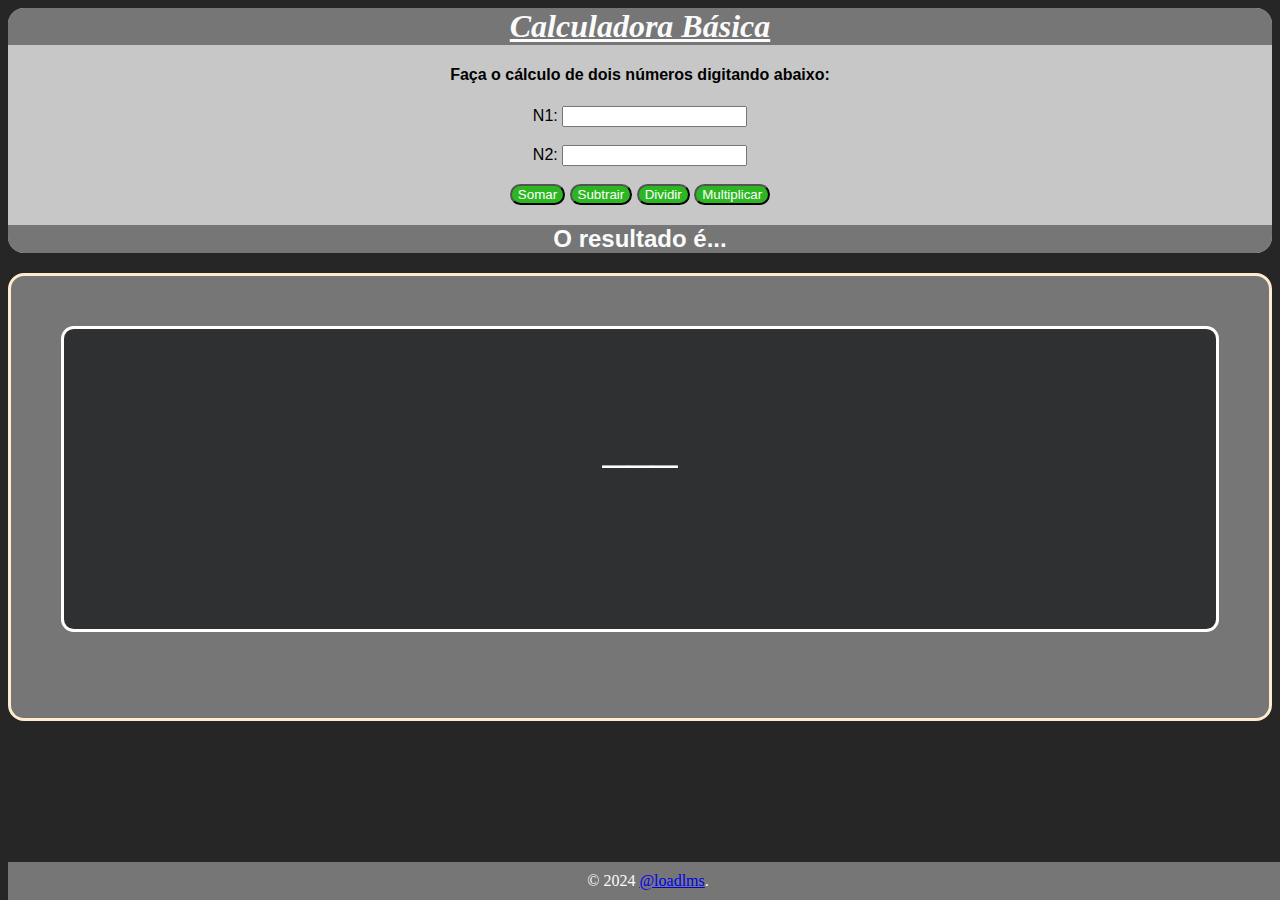
<file: index.html>
<!DOCTYPE html5>
<html lang="pt-BR">
<head>
    <meta charset="UTF-8">
    <meta name="viewport" content="width=device-width, initial-scale=1.0">
    <link rel="stylesheet" href="./style/style.css" >
    <title>Calculadora</title>

</head>
<body>
    <form>
        <h1><u><i>Calculadora Básica</i></u></h1>
        <h4>Faça o cálculo de dois números digitando abaixo:</h4>
        N1: <input type="text" id="n1"><br><br>
        N2: <input type="text" id="n2"><br><br>
        <input type="button" id="button" value="Somar" onclick="calcular('+')">
        <input type="button" id="button" value="Subtrair" onclick="calcular('-')">
        <input type="button" id="button" value="Dividir" onclick="calcular('/')">
        <input type="button" id="button" value="Multiplicar" onclick="calcular('*')">
        <h2>O resultado é... </h2>
    </form>
    <script src="script.js"></script>
    <div><p id="result">___</p></div>
    <footer>
        
        <p> &copy; 2024 <a href="https://github.com/loadlms" target="_blank">@loadlms</a>.</p>
    
    </footer>
</body>
</html>
</file>
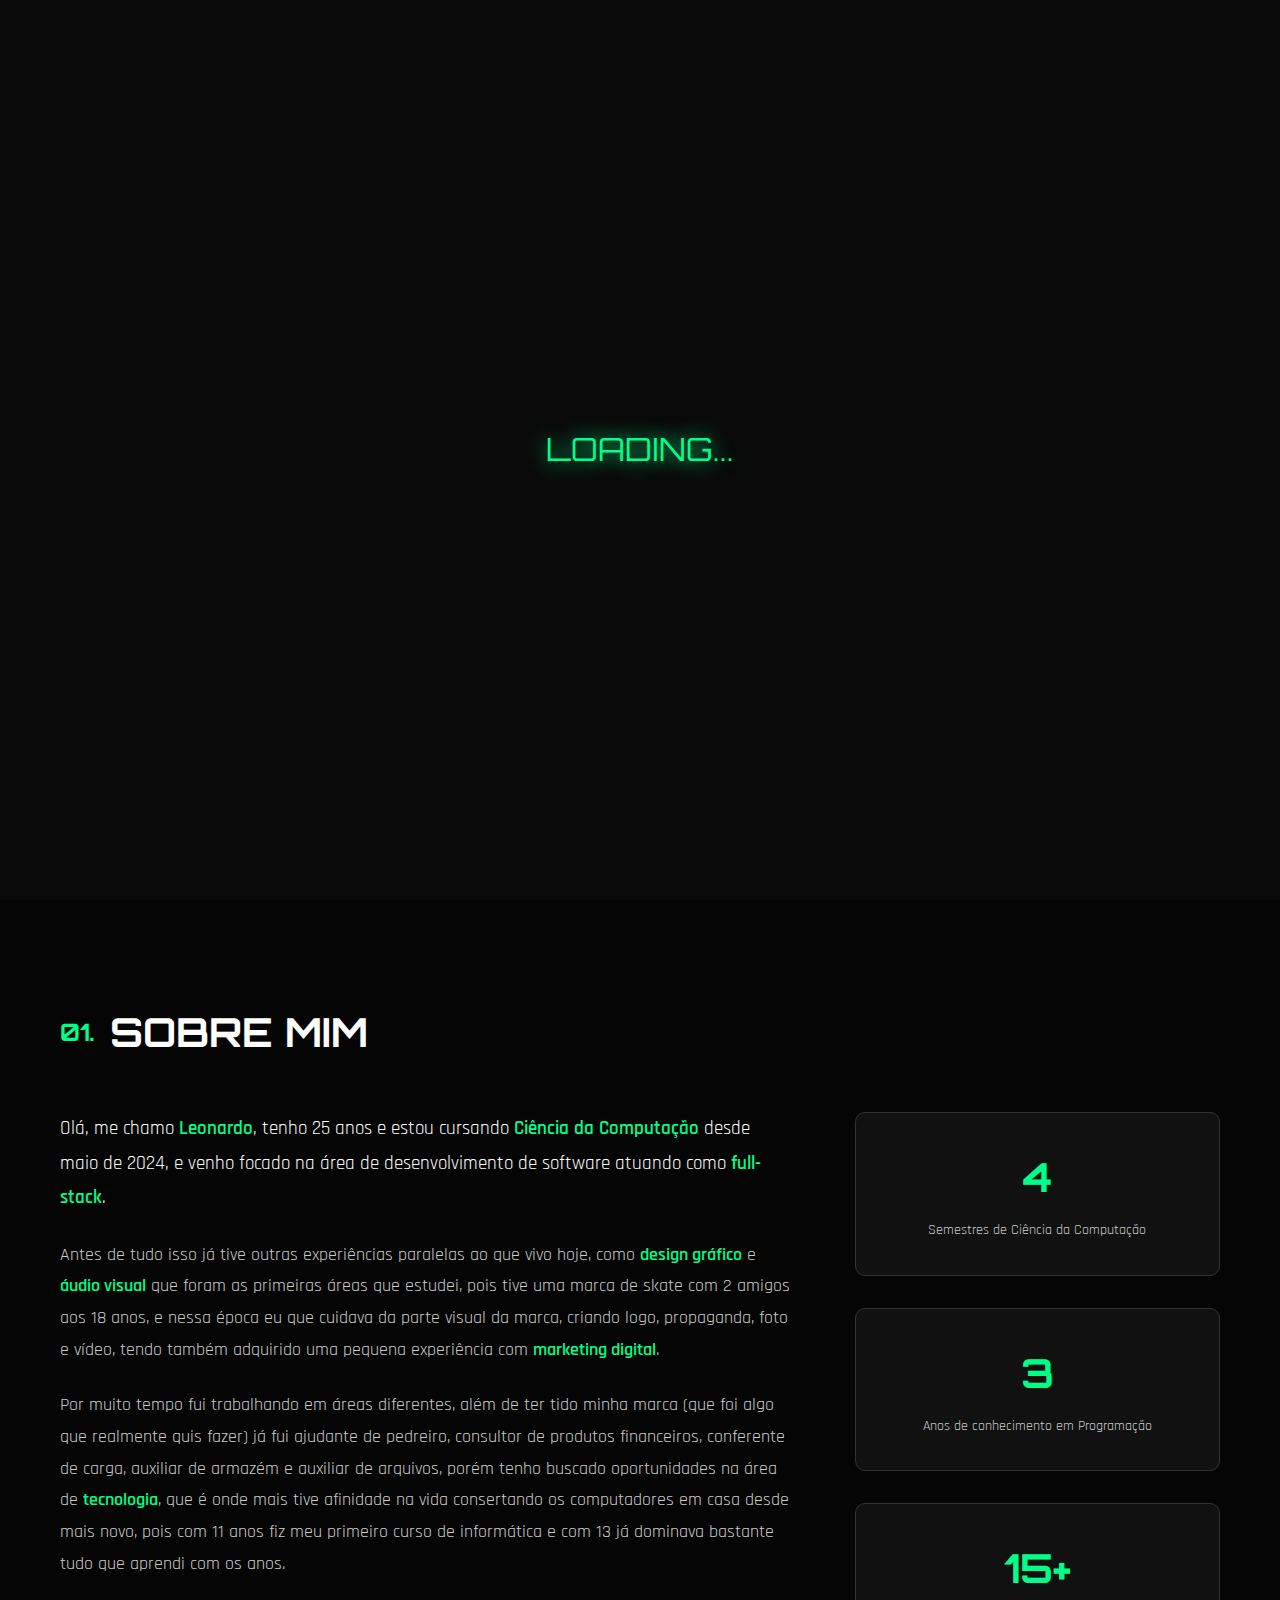
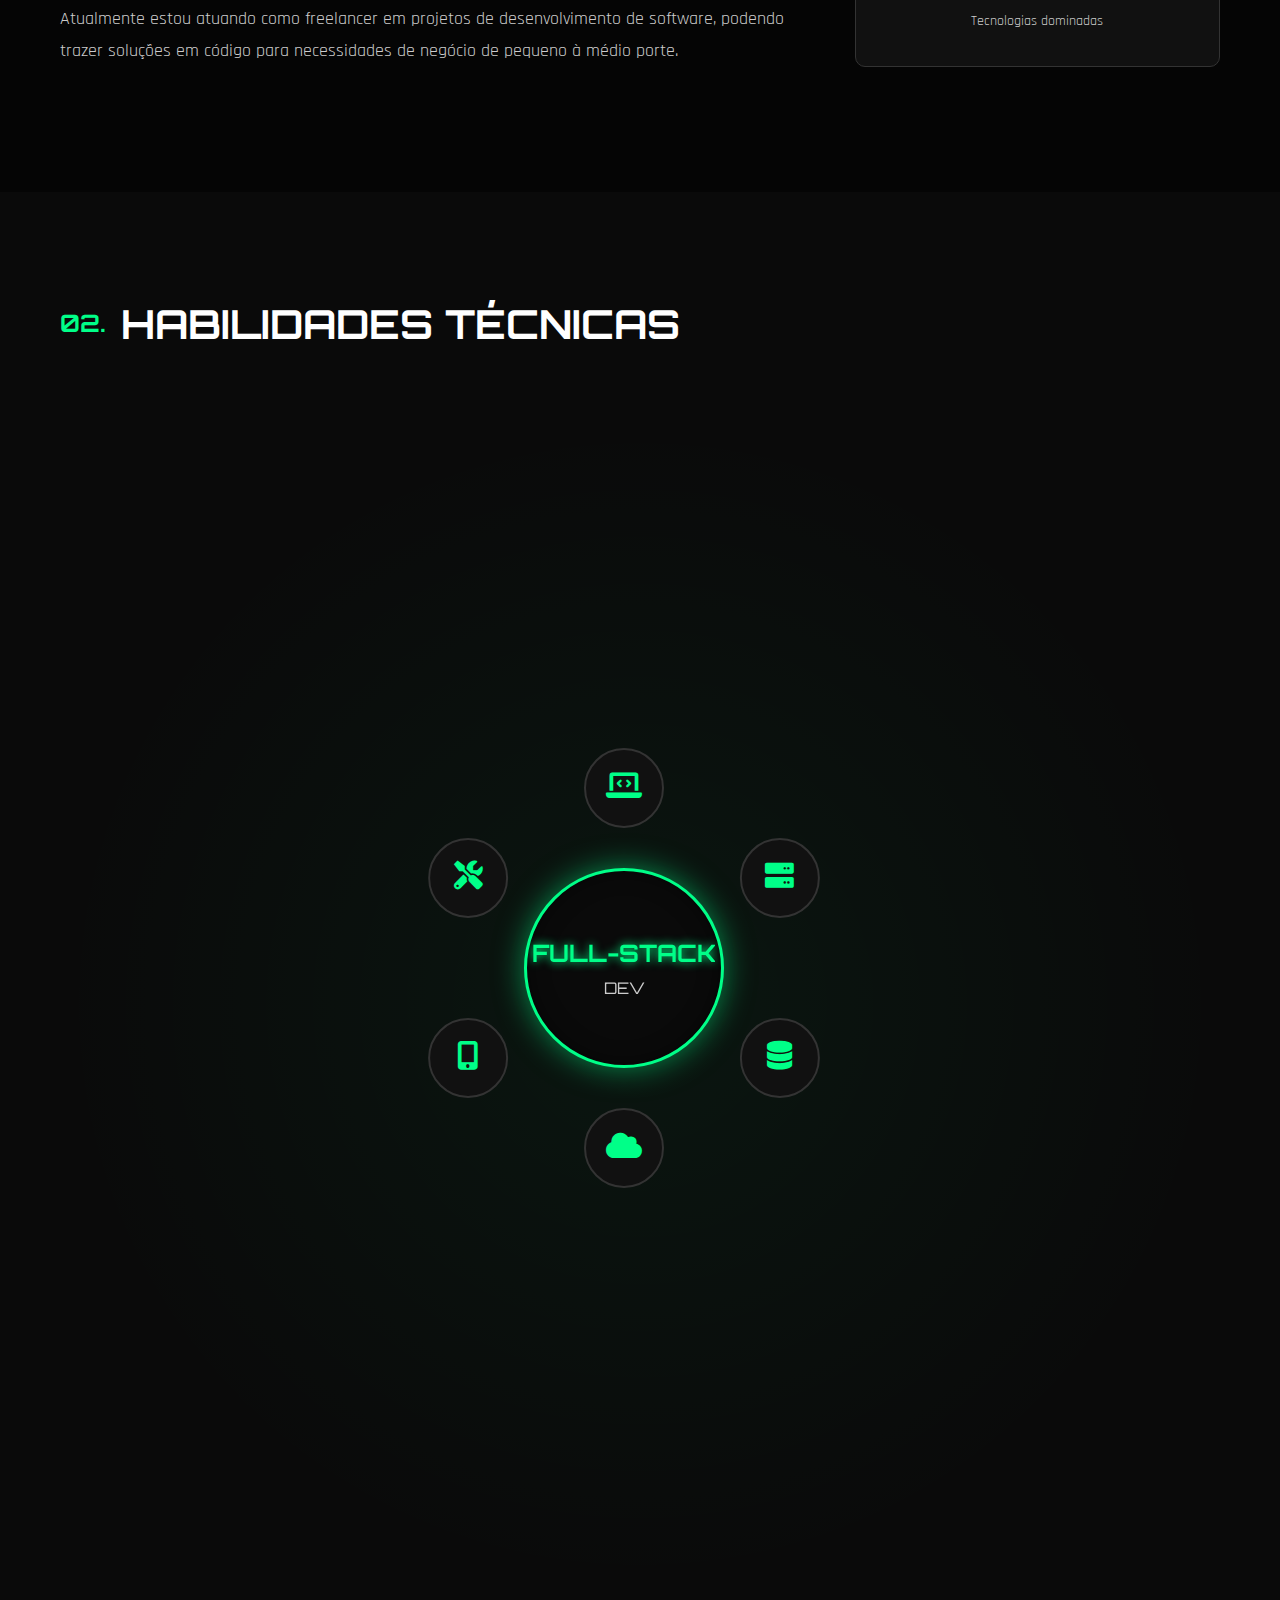
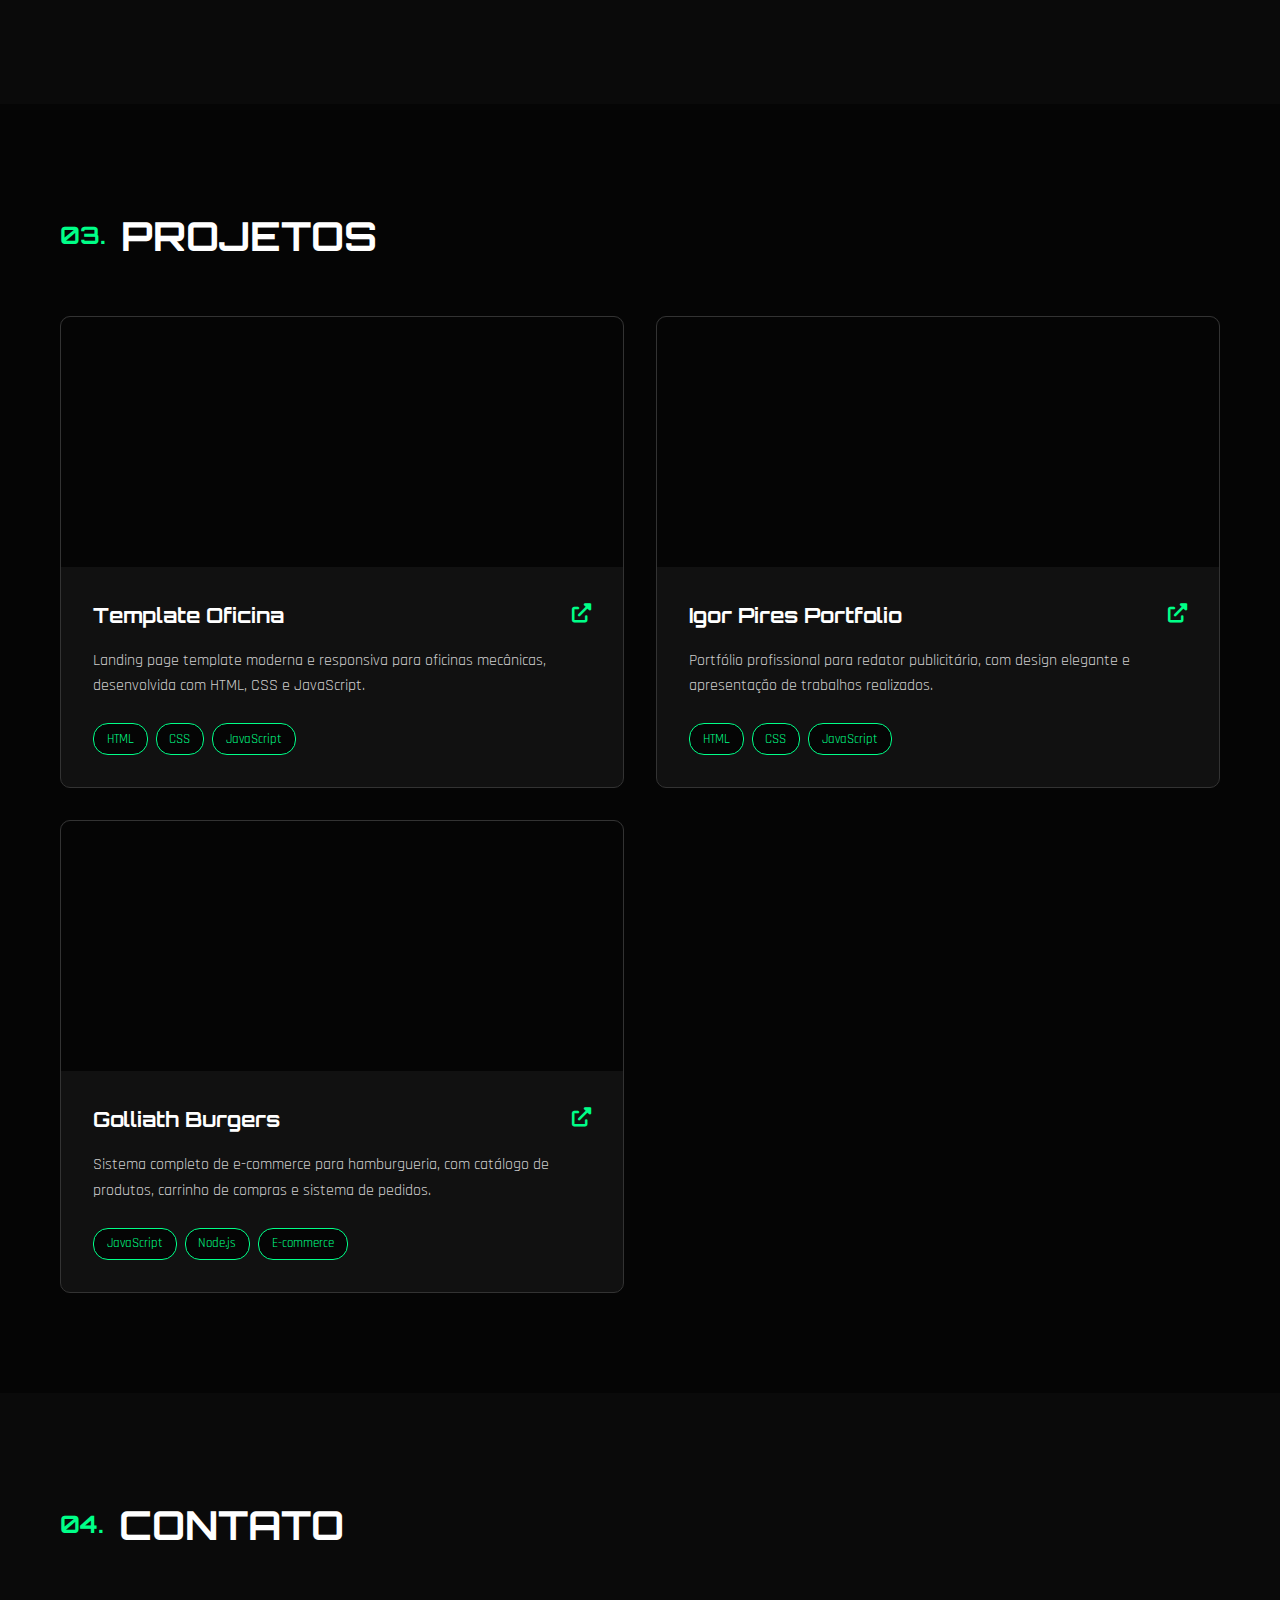
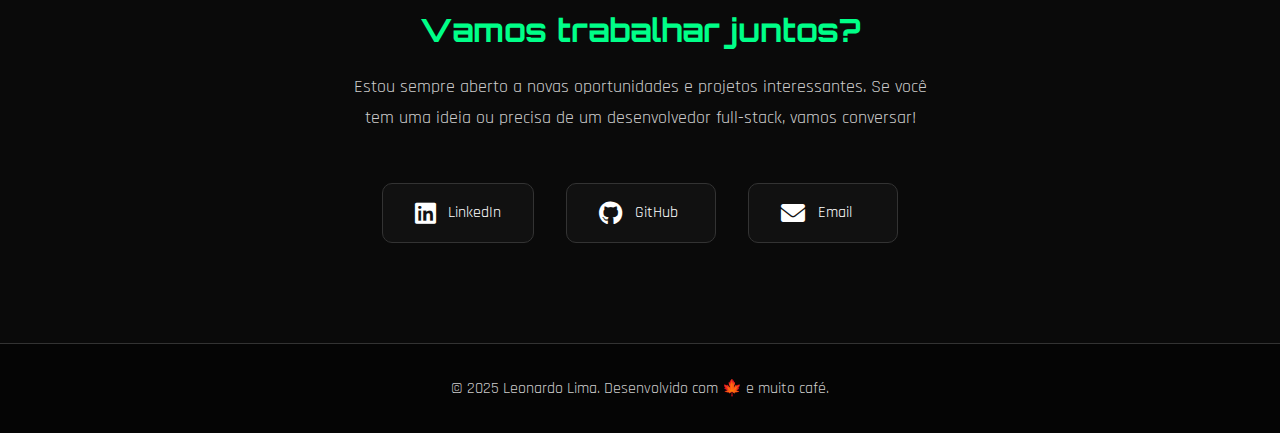
<file: docs/index.html>
<!DOCTYPE html>
<html lang="pt-BR">
<head>
    <meta charset="UTF-8">
    <meta name="viewport" content="width=device-width, initial-scale=1.0">
    <title>Leonardo Lima - Desenvolvedor Full-Stack</title>
    <link rel="icon" type="image/x-icon" href="favicon.ico">
    <!-- Cache busting to ensure GitHub Pages serves latest CSS -->
    <link rel="stylesheet" href="style.css?v=20251202">
    
    <!-- Favicon (use a square PNG for best results) -->
    <link rel="icon" type="image/png" sizes="32x32" href="assets/favicon.png?v=20251202">
    <link rel="icon" type="image/png" sizes="192x192" href="assets/favicon.png?v=20251202">
    <link rel="apple-touch-icon" sizes="180x180" href="assets/favicon.png?v=20251202">
    <link href="https://fonts.googleapis.com/css2?family=Orbitron:wght@400;700;900&family=Rajdhani:wght@300;400;500;600;700&display=swap" rel="stylesheet">
    <link rel="stylesheet" href="https://cdnjs.cloudflare.com/ajax/libs/font-awesome/6.0.0/css/all.min.css">
</head>
<body>
    <!-- Navigation -->
    <nav class="navbar">
        <div class="nav-container">
            <div class="nav-logo">
                <span class="logo-icon" role="img" aria-label="Logo"></span>
                <span class="logo-text">LOAD</span>
                <div class="logo-glitch"></div>
            </div>
            <ul class="nav-menu">
                <li><a href="#home" class="nav-link">INÍCIO</a></li>
                <li><a href="#about" class="nav-link">SOBRE</a></li>
                <li><a href="#skills" class="nav-link">SKILLS</a></li>
                <li><a href="#projects" class="nav-link">PROJETOS</a></li>
                <li><a href="#contact" class="nav-link">CONTATO</a></li>
            </ul>
            <div class="hamburger">
                <span class="bar"></span>
                <span class="bar"></span>
                <span class="bar"></span>
            </div>
        </div>
    </nav>

    <!-- Hero Section -->
    <section id="home" class="hero">
        <div class="hero-background">
            <div class="grid-overlay"></div>
            <div class="particles"></div>
        </div>
        <div class="hero-content">
            <div class="hero-text">
                <h1 class="hero-title">
                    <span class="glitch" data-text="LEONARDO LIMA">LEONARDO LIMA</span>
                </h1>
                <h2 class="hero-subtitle">DESENVOLVEDOR FULL-STACK</h2>
                <p class="hero-description">
                    Transformando ideias em código. Criando soluções digitais inovadoras.
                </p>
                <div class="hero-buttons">
                    <a href="#projects" class="btn btn-primary">VER PROJETOS</a>
                    <a href="#contact" class="btn btn-secondary">CONTATO</a>
                </div>
            </div>
            <div class="hero-visual">
                <div class="terminal-window">
                    <div class="terminal-header">
                        <div class="terminal-buttons">
                            <span class="btn-close"></span>
                            <span class="btn-minimize"></span>
                            <span class="btn-maximize"></span>
                        </div>
                        <span class="terminal-title">leonardo@dev:~$</span>
                    </div>
                    <div class="terminal-body">
                        <div class="terminal-line">
                            <span class="prompt">$</span>
                            <span class="command typing-animation">_</span>
                        </div>
                    </div>
                </div>
            </div>
        </div>
    </section>

    <!-- About Section -->
    <section id="about" class="about">
        <div class="container">
            <h2 class="section-title">
                <span class="title-number">01.</span>
                SOBRE MIM
            </h2>
            <div class="about-content">
                <div class="about-text">
                    <p class="about-intro">
                        Olá, me chamo <span class="highlight">Leonardo</span>, tenho 25 anos e estou cursando 
                        <span class="highlight">Ciência da Computação</span> desde maio de 2024, e venho 
                        focado na área de desenvolvimento de software atuando como <span class="highlight">full-stack</span>.
                    </p>
                    <p>
                        Antes de tudo isso já tive outras experiências paralelas ao que vivo hoje, 
                        como <span class="highlight">design gráfico</span> e <span class="highlight">áudio visual</span> que foram 
                        as primeiras áreas que estudei, pois tive uma marca de skate com 2 amigos aos 18 anos, e nessa época eu que 
                        cuidava da parte visual da marca, criando logo, propaganda, foto e vídeo, tendo também adquirido uma pequena 
                        experiência com <span class="highlight">marketing digital</span>.
                    </p>
                    <p>
                        Por muito tempo fui trabalhando em áreas diferentes, além de ter tido minha marca (que foi algo que realmente quis fazer) 
                        já fui ajudante de pedreiro, consultor de produtos financeiros, conferente de carga, auxiliar de armazém e 
                        auxiliar de arquivos, porém tenho buscado oportunidades na área de <span class="highlight">tecnologia</span>, 
                        que é onde mais tive afinidade na vida consertando os computadores em casa desde mais novo, pois com 11 anos 
                        fiz meu primeiro curso de informática e com 13 já dominava bastante tudo que aprendi com os anos.  
                    </p>
                    <p>
                        Atualmente estou atuando como freelancer em projetos de desenvolvimento de software, podendo trazer soluções em código
                        para necessidades de negócio de pequeno à médio porte.
                    </p>
                </div>
                <div class="about-stats">
                    <div class="stat-item">
                        <span class="stat-number">4</span>
                        <span class="stat-label">Semestres de Ciência da Computação</span>
                    </div>
                    <div class="stat-item">
                        <span class="stat-number">3</span>
                        <span class="stat-label">Anos de conhecimento em Programação</span>
                    </div>
                    <div class="stat-item">
                        <span class="stat-number">15+</span>
                        <span class="stat-label">Tecnologias dominadas</span>
                    </div>
                </div>
            </div>
        </div>
    </section>

    <!-- Skills Section -->
    <section id="skills" class="skills">
        <div class="container">
            <h2 class="section-title">
                <span class="title-number">02.</span>
                HABILIDADES TÉCNICAS
            </h2>
            <div class="skill-tree-container skills-tree">
                <div class="skill-wheel">
                    <!-- Centro da roleta -->
                    <div class="skill-center">
                        <div class="center-text">
                            <span class="main-title">FULL-STACK</span>
                            <span class="sub-title">DEV</span>
                        </div>
                    </div>
                    
                    <!-- Setores da roleta com galhos -->
                    <div class="skill-sector" data-sector="frontend" style="--rotation: 0deg;">
                        <div class="sector-icon">
                            <i class="fas fa-laptop-code"></i>
                        </div>
                        <div class="sector-tooltip">Frontend</div>
                        <div class="skill-branches">
                            <div class="branch" style="--branch-angle: -110deg; --branch-length: 180px;">
                                <div class="branch-line"></div>
                                <div class="skill-node">
                                    <div class="node-dot">
                                        <i class="fab fa-html5"></i>
                                    </div>
                                    <span class="node-label">HTML5</span>
                                </div>
                            </div>
                            <div class="branch" style="--branch-angle: -75deg; --branch-length: 160px;">
                                <div class="branch-line"></div>
                                <div class="skill-node">
                                    <div class="node-dot">
                                        <i class="fab fa-css3-alt"></i>
                                    </div>
                                    <span class="node-label">CSS3</span>
                                </div>
                            </div>
                            <div class="branch" style="--branch-angle: -40deg; --branch-length: 170px;">
                                <div class="branch-line"></div>
                                <div class="skill-node">
                                    <div class="node-dot">
                                        <i class="fab fa-js-square"></i>
                                    </div>
                                    <span class="node-label">JavaScript</span>
                                </div>
                            </div>
                            <div class="branch" style="--branch-angle: -5deg; --branch-length: 165px;">
                                <div class="branch-line"></div>
                                <div class="skill-node">
                                    <div class="node-dot">
                                        <i class="fas fa-code"></i>
                                    </div>
                                    <span class="node-label">TypeScript</span>
                                </div>
                            </div>
                            <div class="branch" style="--branch-angle: 30deg; --branch-length: 190px;">
                                <div class="branch-line"></div>
                                <div class="skill-node">
                                    <div class="node-dot">
                                        <i class="fab fa-react"></i>
                                    </div>
                                    <span class="node-label">React</span>
                                </div>
                            </div>
                            <div class="branch" style="--branch-angle: 65deg; --branch-length: 175px;">
                                <div class="branch-line"></div>
                                <div class="skill-node">
                                    <div class="node-dot">
                                        <i class="fab fa-angular"></i>
                                    </div>
                                    <span class="node-label">Angular</span>
                                </div>
                            </div>
                            <div class="branch" style="--branch-angle: 100deg; --branch-length: 185px;">
                                <div class="branch-line"></div>
                                <div class="skill-node">
                                    <div class="node-dot">
                                        <i class="fab fa-vuejs"></i>
                                    </div>
                                    <span class="node-label">VueJS</span>
                                </div>
                            </div>
                            <div class="branch" style="--branch-angle: 135deg; --branch-length: 195px;">
                                <div class="branch-line"></div>
                                <div class="skill-node">
                                    <div class="node-dot">
                                        <i class="fas fa-mountain"></i>
                                    </div>
                                    <span class="node-label">NuxtJS</span>
                                </div>
                            </div>
                        </div>
                    </div>
                    
                    <div class="skill-sector" data-sector="backend" style="--rotation: 60deg;">
                        <div class="sector-icon">
                            <i class="fas fa-server"></i>
                        </div>
                        <div class="sector-tooltip">Backend</div>
                        <div class="skill-branches">
                            <div class="branch" style="--branch-angle: -105deg; --branch-length: 175px;">
                                <div class="branch-line"></div>
                                <div class="skill-node">
                                    <div class="node-dot">
                                        <i class="fab fa-node-js"></i>
                                    </div>
                                    <span class="node-label">Node.js</span>
                                </div>
                            </div>
                            <div class="branch" style="--branch-angle: -70deg; --branch-length: 185px;">
                                <div class="branch-line"></div>
                                <div class="skill-node">
                                    <div class="node-dot">
                                        <i class="fab fa-python"></i>
                                    </div>
                                    <span class="node-label">Python</span>
                                </div>
                            </div>
                            <div class="branch" style="--branch-angle: -35deg; --branch-length: 200px;">
                                <div class="branch-line"></div>
                                <div class="skill-node">
                                    <div class="node-dot">
                                        <i class="fab fa-java"></i>
                                    </div>
                                    <span class="node-label">Java</span>
                                </div>
                            </div>
                            <div class="branch" style="--branch-angle: 0deg; --branch-length: 195px;">
                                <div class="branch-line"></div>
                                <div class="skill-node">
                                    <div class="node-dot">
                                        <i class="fas fa-leaf"></i>
                                    </div>
                                    <span class="node-label">Spring</span>
                                </div>
                            </div>
                            <div class="branch" style="--branch-angle: 35deg; --branch-length: 180px;">
                                <div class="branch-line"></div>
                                <div class="skill-node">
                                    <div class="node-dot">
                                        <i class="fas fa-hashtag"></i>
                                    </div>
                                    <span class="node-label">C#</span>
                                </div>
                            </div>
                            <div class="branch" style="--branch-angle: 70deg; --branch-length: 190px;">
                                <div class="branch-line"></div>
                                <div class="skill-node">
                                    <div class="node-dot">
                                        <i class="fas fa-plus"></i>
                                    </div>
                                    <span class="node-label">C++</span>
                                </div>
                            </div>
                            <div class="branch" style="--branch-angle: 105deg; --branch-length: 170px;">
                                <div class="branch-line"></div>
                                <div class="skill-node">
                                    <div class="node-dot">
                                        <i class="fas fa-code"></i>
                                    </div>
                                    <span class="node-label">C</span>
                                </div>
                            </div>
                        </div>
                    </div>
                    
                    <div class="skill-sector" data-sector="database" style="--rotation: 120deg;">
                        <div class="sector-icon">
                            <i class="fas fa-database"></i>
                        </div>
                        <div class="sector-tooltip">Database</div>
                        <div class="skill-branches">
                            <div class="branch" style="--branch-angle: -90deg; --branch-length: 180px;">
                                <div class="branch-line"></div>
                                <div class="skill-node">
                                    <div class="node-dot">
                                        <i class="fas fa-code"></i>
                                    </div>
                                    <span class="node-label">SQL</span>
                                </div>
                            </div>
                            <div class="branch" style="--branch-angle: -30deg; --branch-length: 190px;">
                                <div class="branch-line"></div>
                                <div class="skill-node">
                                    <div class="node-dot">
                                        <i class="fas fa-database"></i>
                                    </div>
                                    <span class="node-label">MySQL</span>
                                </div>
                            </div>
                            <div class="branch" style="--branch-angle: 30deg; --branch-length: 185px;">
                                <div class="branch-line"></div>
                                <div class="skill-node">
                                    <div class="node-dot">
                                        <i class="fas fa-elephant"></i>
                                    </div>
                                    <span class="node-label">PostgreSQL</span>
                                </div>
                            </div>
                            <div class="branch" style="--branch-angle: 90deg; --branch-length: 175px;">
                                <div class="branch-line"></div>
                                <div class="skill-node">
                                    <div class="node-dot">
                                        <i class="fas fa-leaf"></i>
                                    </div>
                                    <span class="node-label">MongoDB</span>
                                </div>
                            </div>
                        </div>
                    </div>
                    
                    <div class="skill-sector" data-sector="cloud" style="--rotation: 180deg;">
                        <div class="sector-icon">
                            <i class="fas fa-cloud"></i>
                        </div>
                        <div class="sector-tooltip">Cloud</div>
                        <div class="skill-branches">
                            <div class="branch" style="--branch-angle: -90deg; --branch-length: 185px;">
                                <div class="branch-line"></div>
                                <div class="skill-node">
                                    <div class="node-dot">
                                        <i class="fab fa-aws"></i>
                                    </div>
                                    <span class="node-label">AWS</span>
                                </div>
                            </div>
                            <div class="branch" style="--branch-angle: -30deg; --branch-length: 200px;">
                                <div class="branch-line"></div>
                                <div class="skill-node">
                                    <div class="node-dot">
                                        <i class="fab fa-microsoft"></i>
                                    </div>
                                    <span class="node-label">Azure</span>
                                </div>
                            </div>
                            <div class="branch" style="--branch-angle: 30deg; --branch-length: 190px;">
                                <div class="branch-line"></div>
                                <div class="skill-node">
                                    <div class="node-dot">
                                        <i class="fab fa-google"></i>
                                    </div>
                                    <span class="node-label">GCP</span>
                                </div>
                            </div>
                            <div class="branch" style="--branch-angle: 90deg; --branch-length: 195px;">
                                <div class="branch-line"></div>
                                <div class="skill-node">
                                    <div class="node-dot">
                                        <i class="fab fa-docker"></i>
                                    </div>
                                    <span class="node-label">Docker</span>
                                </div>
                            </div>
                        </div>
                    </div>
                    
                    <div class="skill-sector" data-sector="mobile" style="--rotation: 240deg;">
                        <div class="sector-icon">
                            <i class="fas fa-mobile-alt"></i>
                        </div>
                        <div class="sector-tooltip">Mobile</div>
                        <div class="skill-branches">
                            <div class="branch" style="--branch-angle: -60deg; --branch-length: 195px;">
                                <div class="branch-line"></div>
                                <div class="skill-node">
                                    <div class="node-dot">
                                        <i class="fab fa-react"></i>
                                    </div>
                                    <span class="node-label">React Native</span>
                                </div>
                            </div>
                            <div class="branch" style="--branch-angle: 60deg; --branch-length: 180px;">
                                <div class="branch-line"></div>
                                <div class="skill-node">
                                    <div class="node-dot">
                                        <i class="fas fa-mobile-alt"></i>
                                    </div>
                                    <span class="node-label">Flutter</span>
                                </div>
                            </div>
                        </div>
                    </div>
                    
                    <div class="skill-sector" data-sector="tools" style="--rotation: 300deg;">
                        <div class="sector-icon">
                            <i class="fas fa-tools"></i>
                        </div>
                        <div class="sector-tooltip">Tools</div>
                        <div class="skill-branches">
                            <div class="branch" style="--branch-angle: -90deg; --branch-length: 170px;">
                                <div class="branch-line"></div>
                                <div class="skill-node">
                                    <div class="node-dot">
                                        <i class="fab fa-git-alt"></i>
                                    </div>
                                    <span class="node-label">Git</span>
                                </div>
                            </div>
                            <div class="branch" style="--branch-angle: -45deg; --branch-length: 185px;">
                                <div class="branch-line"></div>
                                <div class="skill-node">
                                    <div class="node-dot">
                                        <i class="fas fa-code"></i>
                                    </div>
                                    <span class="node-label">VS Code</span>
                                </div>
                            </div>
                            <div class="branch" style="--branch-angle: 0deg; --branch-length: 190px;">
                                <div class="branch-line"></div>
                                <div class="skill-node">
                                    <div class="node-dot">
                                        <i class="fab fa-figma"></i>
                                    </div>
                                    <span class="node-label">Figma</span>
                                </div>
                            </div>
                            <div class="branch" style="--branch-angle: 45deg; --branch-length: 180px;">
                                <div class="branch-line"></div>
                                <div class="skill-node">
                                    <div class="node-dot">
                                        <i class="fas fa-users"></i>
                                    </div>
                                    <span class="node-label">Scrum</span>
                                </div>
                            </div>
                            <div class="branch" style="--branch-angle: 90deg; --branch-length: 175px;">
                                <div class="branch-line"></div>
                                <div class="skill-node">
                                    <div class="node-dot">
                                        <i class="fas fa-puzzle-piece"></i>
                                    </div>
                                    <span class="node-label">Low-code</span>
                                </div>
                            </div>
                        </div>
                    </div>
                </div>
                

            </div>
            
            <!-- Mobile Skills Version -->
            <div class="skills-mobile">
                <div class="mobile-skills-grid">
                    <div class="mobile-skill-category">
                        <div class="mobile-category-header">
                            <i class="fas fa-code"></i>
                            <h3>Frontend</h3>
                        </div>
                        <div class="mobile-skills-list">
                            <div class="mobile-skill-item">
                                <i class="fab fa-html5"></i>
                                <span>HTML5</span>
                            </div>
                            <div class="mobile-skill-item">
                                <i class="fab fa-css3-alt"></i>
                                <span>CSS3</span>
                            </div>
                            <div class="mobile-skill-item">
                                <i class="fab fa-js-square"></i>
                                <span>JavaScript</span>
                            </div>
                            <div class="mobile-skill-item">
                                <i class="fab fa-js-square"></i>
                                <span>TypeScript</span>
                            </div>
                            <div class="mobile-skill-item">
                                <i class="fab fa-react"></i>
                                <span>React</span>
                            </div>
                            <div class="mobile-skill-item">
                                <i class="fab fa-angular"></i>
                                <span>Angular</span>
                            </div>
                            <div class="mobile-skill-item">
                                <i class="fab fa-vuejs"></i>
                                <span>VueJS</span>
                            </div>
                            <div class="mobile-skill-item">
                                <i class="fas fa-mountain"></i>
                                <span>NuxtJS</span>
                            </div>
                        </div>
                    </div>
                    
                    <div class="mobile-skill-category">
                        <div class="mobile-category-header">
                            <i class="fas fa-server"></i>
                            <h3>Backend</h3>
                        </div>
                        <div class="mobile-skills-list">
                            <div class="mobile-skill-item">
                                <i class="fab fa-node-js"></i>
                                <span>Node.js</span>
                            </div>
                            <div class="mobile-skill-item">
                                <i class="fab fa-python"></i>
                                <span>Python</span>
                            </div>
                            <div class="mobile-skill-item">
                                <i class="fab fa-java"></i>
                                <span>Java</span>
                            </div>
                            <div class="mobile-skill-item">
                                <i class="fas fa-leaf"></i>
                                <span>Spring</span>
                            </div>
                            <div class="mobile-skill-item">
                                <i class="fas fa-hashtag"></i>
                                <span>C#</span>
                            </div>
                            <div class="mobile-skill-item">
                                <i class="fas fa-plus"></i>
                                <span>C++</span>
                            </div>
                            <div class="mobile-skill-item">
                                <i class="fas fa-code"></i>
                                <span>C</span>
                            </div>
                        </div>
                    </div>
                    
                    <div class="mobile-skill-category">
                        <div class="mobile-category-header">
                            <i class="fas fa-database"></i>
                            <h3>Database</h3>
                        </div>
                        <div class="mobile-skills-list">
                            <div class="mobile-skill-item">
                                <i class="fas fa-code"></i>
                                <span>SQL</span>
                            </div>
                            <div class="mobile-skill-item">
                                <i class="fas fa-database"></i>
                                <span>MySQL</span>
                            </div>
                            <div class="mobile-skill-item">
                                <i class="fas fa-elephant"></i>
                                <span>PostgreSQL</span>
                            </div>
                            <div class="mobile-skill-item">
                                <i class="fas fa-leaf"></i>
                                <span>MongoDB</span>
                            </div>
                        </div>
                    </div>
                    
                    <div class="mobile-skill-category">
                        <div class="mobile-category-header">
                            <i class="fas fa-cloud"></i>
                            <h3>Cloud</h3>
                        </div>
                        <div class="mobile-skills-list">
                            <div class="mobile-skill-item">
                                <i class="fab fa-aws"></i>
                                <span>AWS</span>
                            </div>
                            <div class="mobile-skill-item">
                                <i class="fab fa-microsoft"></i>
                                <span>Azure</span>
                            </div>
                            <div class="mobile-skill-item">
                                <i class="fab fa-google"></i>
                                <span>GCP</span>
                            </div>
                            <div class="mobile-skill-item">
                                <i class="fab fa-docker"></i>
                                <span>Docker</span>
                            </div>
                        </div>
                    </div>
                    
                    <div class="mobile-skill-category">
                        <div class="mobile-category-header">
                            <i class="fas fa-mobile-alt"></i>
                            <h3>Mobile</h3>
                        </div>
                        <div class="mobile-skills-list">
                            <div class="mobile-skill-item">
                                <i class="fab fa-react"></i>
                                <span>React Native</span>
                            </div>
                            <div class="mobile-skill-item">
                                <i class="fas fa-mobile-alt"></i>
                                <span>Flutter</span>
                            </div>
                        </div>
                    </div>
                    
                    <div class="mobile-skill-category">
                        <div class="mobile-category-header">
                            <i class="fas fa-tools"></i>
                            <h3>Tools</h3>
                        </div>
                        <div class="mobile-skills-list">
                            <div class="mobile-skill-item">
                                <i class="fab fa-git-alt"></i>
                                <span>Git</span>
                            </div>
                            <div class="mobile-skill-item">
                                <i class="fas fa-code"></i>
                                <span>VS Code</span>
                            </div>
                            <div class="mobile-skill-item">
                                <i class="fab fa-figma"></i>
                                <span>Figma</span>
                            </div>
                            <div class="mobile-skill-item">
                                <i class="fas fa-users"></i>
                                <span>Scrum</span>
                            </div>
                            <div class="mobile-skill-item">
                                <i class="fas fa-puzzle-piece"></i>
                                <span>Low-code</span>
                            </div>
                        </div>
                    </div>
                </div>
            </div>
        </div>
    </section>

    <!-- Projects Section -->
    <section id="projects" class="projects">
        <div class="container">
            <h2 class="section-title">
                <span class="title-number">03.</span>
                PROJETOS
            </h2>
            <div class="projects-grid">
                <div class="project-card">
                    <div class="project-preview">
                        <iframe src="https://loadlms.github.io/oficina/" 
                                title="Template Oficina Preview" 
                                class="project-iframe"
                                loading="lazy">
                        </iframe>
                        <div class="preview-overlay">
                            <a href="https://loadlms.github.io/oficina/" target="_blank" class="preview-link">
                                <i class="fas fa-external-link-alt"></i>
                                <span>Ver Projeto</span>
                            </a>
                        </div>
                    </div>
                    <div class="project-content">
                        <div class="project-header">
                            <h3 class="project-title">Template Oficina</h3>
                            <div class="project-links">
                                <a href="https://loadlms.github.io/oficina/" target="_blank" class="project-link">
                                    <i class="fas fa-external-link-alt"></i>
                                </a>
                            </div>
                        </div>
                        <p class="project-description">
                            Landing page template moderna e responsiva para oficinas mecânicas, 
                            desenvolvida com HTML, CSS e JavaScript.
                        </p>
                        <div class="project-tech">
                            <span class="tech-tag">HTML</span>
                            <span class="tech-tag">CSS</span>
                            <span class="tech-tag">JavaScript</span>
                        </div>
                    </div>
                </div>

                <div class="project-card">
                    <div class="project-preview">
                        <iframe src="https://loadlms.github.io/portifolioIgor/" 
                                title="Igor Pires Portfolio Preview" 
                                class="project-iframe"
                                loading="lazy">
                        </iframe>
                        <div class="preview-overlay">
                            <a href="https://loadlms.github.io/portifolioIgor/" target="_blank" class="preview-link">
                                <i class="fas fa-external-link-alt"></i>
                                <span>Ver Projeto</span>
                            </a>
                        </div>
                    </div>
                    <div class="project-content">
                        <div class="project-header">
                            <h3 class="project-title">Igor Pires Portfolio</h3>
                            <div class="project-links">
                                <a href="https://loadlms.github.io/portifolioIgor/" target="_blank" class="project-link">
                                    <i class="fas fa-external-link-alt"></i>
                                </a>
                            </div>
                        </div>
                        <p class="project-description">
                            Portfólio profissional para redator publicitário, com design elegante 
                            e apresentação de trabalhos realizados.
                        </p>
                        <div class="project-tech">
                            <span class="tech-tag">HTML</span>
                            <span class="tech-tag">CSS</span>
                            <span class="tech-tag">JavaScript</span>
                        </div>
                    </div>
                </div>

                <div class="project-card">
                    <div class="project-preview">
                        <iframe src="https://golliathburgers.vercel.app" 
                                title="Golliath Burgers Preview" 
                                class="project-iframe"
                                loading="lazy">
                        </iframe>
                        <div class="preview-overlay">
                            <a href="https://golliathburgers.vercel.app" target="_blank" class="preview-link">
                                <i class="fas fa-external-link-alt"></i>
                                <span>Ver Projeto</span>
                            </a>
                        </div>
                    </div>
                    <div class="project-content">
                        <div class="project-header">
                            <h3 class="project-title">Golliath Burgers</h3>
                            <div class="project-links">
                                <a href="https://golliathburgers.vercel.app" target="_blank" class="project-link">
                                    <i class="fas fa-external-link-alt"></i>
                                </a>
                            </div>
                        </div>
                        <p class="project-description">
                            Sistema completo de e-commerce para hamburgueria, com catálogo de produtos, 
                            carrinho de compras e sistema de pedidos.
                        </p>
                        <div class="project-tech">
                            <span class="tech-tag">JavaScript</span>
                            <span class="tech-tag">Node.js</span>
                            <span class="tech-tag">E-commerce</span>
                        </div>
                    </div>
                </div>
            </div>
        </div>
    </section>

    <!-- Contact Section -->
    <section id="contact" class="contact">
        <div class="container">
            <h2 class="section-title">
                <span class="title-number">04.</span>
                CONTATO
            </h2>
            <div class="contact-content">
                <div class="contact-text">
                    <h3>Vamos trabalhar juntos?</h3>
                    <p>
                        Estou sempre aberto a novas oportunidades e projetos interessantes. 
                        Se você tem uma ideia ou precisa de um desenvolvedor full-stack, 
                        vamos conversar!
                    </p>
                </div>
                <div class="contact-links">
                    <a href="https://www.linkedin.com/in/loadlms/" target="_blank" class="contact-link">
                        <i class="fab fa-linkedin"></i>
                        <span>LinkedIn</span>
                    </a>
                    <a href="https://github.com/loadlms/" target="_blank" class="contact-link">
                        <i class="fab fa-github"></i>
                        <span>GitHub</span>
                    </a>
                    <a href="mailto:lleoanardo@gmail.com" class="contact-link">
                        <i class="fas fa-envelope"></i>
                        <span>Email</span>
                    </a>
                </div>
            </div>
        </div>
    </section>

    <!-- Footer -->
    <footer class="footer">
        <div class="container">
            <p>&copy; 2025 Leonardo Lima. Desenvolvido com <span class="heart">🍁</span> e muito café.</p>
        </div>
    </footer>

    <!-- Cache busting for JS as well -->
    <script src="script.js?v=20251111"></script>
</body>
</html>
</file>
<file: style/style.css>
body {
   background-color: rgb(38, 38, 38);
}
form {
    text-align: center;
    background-color: rgb(199, 199, 199);
    border-radius: 1rem;
    display: block;
    font-family:'Franklin Gothic Medium', 'Arial Narrow', Arial, sans-serif;
}
#button {
    color: white;
    border-radius: 5rem;
    background-color: rgb(44, 183, 34);
}
#button:hover{
    color: chartreuse;
    background-color:rgb(20, 100, 31);
    padding: 0.50%;

}
h1 {
    color: rgb(251, 251, 251);
    background-color: rgb(118, 118, 118);
    border-top-right-radius: 1rem;
    border-top-left-radius: 1rem;
    font-family:Cambria, Cochin, Georgia, Times, 'Times New Roman', serif
}
h2 {
    color: rgb(251, 251, 251);
    background-color: rgb(118, 118, 118);
    border-bottom-left-radius: 1rem;
    border-bottom-right-radius: 1rem;
}
div {
    color: blanchedalmond;
    font-family: 'Times New Roman', Times, serif;
    text-align: center;
    align-self:center;
    border-radius: 1rem;
    position: center;
    font-size: 50;
    height: 50%;
    border: solid;
    background-color: rgb(118, 118, 118);
}
div p {
    text-align: center;
    align-self:center;
    margin: 50;
    height: 68%;
    display: flexbox;
    border-radius: 1cqmax;
    line-height: 460%;
    border: solid;
    color: rgb(255, 255, 255);
    background-color: rgb(46, 48, 50);
}

footer {
    color: rgb(251, 251, 251);
    background-color: rgb(118, 118, 118);
    text-align: center;
    padding: 10px 0;
    position: absolute;
    bottom: 0;
    width: 100%;
    margin-right: 100%;
    display: flex-box;
    }

footer p {
    margin: 0;
}
</file>
<file: docs/style.css>
/* Reset e configurações básicas */
* {
    margin: 0;
    padding: 0;
    box-sizing: border-box;
}

:root {
    /* Cores do tema Watch Dogs 2 */
    --primary-color: #00ff88;
    --secondary-color: #ff0080;
    --accent-color: #00d4ff;
    --warning-color: #ffaa00;
    --bg-dark: #0a0a0a;
    --bg-darker: #050505;
    --bg-card: #111111;
    --text-primary: #ffffff;
    --text-secondary: #cccccc;
    --text-muted: #888888;
    --border-color: #333333;
    
    /* Fontes */
    --font-primary: 'Orbitron', monospace;
    --font-secondary: 'Rajdhani', sans-serif;
    
    /* Transições */
    --transition: all 0.3s cubic-bezier(0.4, 0, 0.2, 1);
}

body {
    font-family: var(--font-secondary);
    background: var(--bg-dark);
    color: var(--text-primary);
    line-height: 1.6;
    overflow-x: hidden;
}

/* Scrollbar personalizada */
::-webkit-scrollbar {
    width: 8px;
}

::-webkit-scrollbar-track {
    background: var(--bg-darker);
}

::-webkit-scrollbar-thumb {
    background: linear-gradient(45deg, var(--primary-color), var(--accent-color));
    border-radius: 4px;
}

::-webkit-scrollbar-thumb:hover {
    background: linear-gradient(45deg, var(--accent-color), var(--secondary-color));
}

/* Container */
.container {
    max-width: 1200px;
    margin: 0 auto;
    padding: 0 20px;
}

/* Navigation */
.navbar {
    position: fixed;
    top: 0;
    width: 100%;
    background: rgba(10, 10, 10, 0.95);
    backdrop-filter: blur(10px);
    border-bottom: 1px solid var(--border-color);
    z-index: 1000;
    transition: var(--transition);
}

.nav-container {
    max-width: 1200px;
    margin: 0 auto;
    padding: 0 20px;
    display: flex;
    justify-content: space-between;
    align-items: center;
    height: 70px;
}

.nav-logo {
    position: relative;
    display: flex;
    align-items: center;
}

.logo-icon {
    width: 28px;
    height: 28px;
    aspect-ratio: 1 / 1;
    border-radius: 50%;
    overflow: hidden;
    object-fit: cover;
    flex: 0 0 28px;
    margin-right: 8px;
    box-shadow: 0 0 8px rgba(0, 255, 128, 0.4);
}

.logo-text {
    font-family: var(--font-primary);
    font-size: 1.5rem;
    font-weight: 700;
    color: var(--primary-color);
    text-shadow: 0 0 10px var(--primary-color);
}

.nav-menu {
    display: flex;
    list-style: none;
    gap: 2rem;
}

.nav-link {
    color: var(--text-secondary);
    text-decoration: none;
    font-weight: 500;
    font-size: 0.9rem;
    letter-spacing: 1px;
    transition: var(--transition);
    position: relative;
}

.nav-link:hover {
    color: var(--primary-color);
    text-shadow: 0 0 5px var(--primary-color);
}

.nav-link::after {
    content: '';
    position: absolute;
    bottom: -5px;
    left: 0;
    width: 0;
    height: 2px;
    background: linear-gradient(90deg, var(--primary-color), var(--accent-color));
    transition: var(--transition);
}

.nav-link:hover::after {
    width: 100%;
}

/* Hamburger menu */
.hamburger {
    display: none;
    flex-direction: column;
    cursor: pointer;
}

.bar {
    width: 25px;
    height: 3px;
    background: var(--primary-color);
    margin: 3px 0;
    transition: var(--transition);
}

/* Hero Section */
.hero {
    min-height: 100vh;
    display: flex;
    align-items: center;
    position: relative;
    overflow: hidden;
}

.hero-background {
    position: absolute;
    top: 0;
    left: 0;
    width: 100%;
    height: 100%;
    background: linear-gradient(135deg, var(--bg-darker) 0%, var(--bg-dark) 50%, var(--bg-darker) 100%);
}

.grid-overlay {
    position: absolute;
    top: 0;
    left: 0;
    width: 100%;
    height: 100%;
    background-image: 
        linear-gradient(rgba(0, 255, 136, 0.1) 1px, transparent 1px),
        linear-gradient(90deg, rgba(0, 255, 136, 0.1) 1px, transparent 1px);
    background-size: 50px 50px;
    animation: gridMove 20s linear infinite;
}

@keyframes gridMove {
    0% { transform: translate(0, 0); }
    100% { transform: translate(50px, 50px); }
}

.particles {
    position: absolute;
    width: 100%;
    height: 100%;
    background: url('data:image/svg+xml,<svg xmlns="http://www.w3.org/2000/svg" viewBox="0 0 100 100"><circle cx="20" cy="20" r="1" fill="%2300ff88" opacity="0.5"><animate attributeName="opacity" values="0.5;1;0.5" dur="2s" repeatCount="indefinite"/></circle><circle cx="80" cy="40" r="1" fill="%2300d4ff" opacity="0.3"><animate attributeName="opacity" values="0.3;0.8;0.3" dur="3s" repeatCount="indefinite"/></circle><circle cx="40" cy="80" r="1" fill="%23ff0080" opacity="0.4"><animate attributeName="opacity" values="0.4;0.9;0.4" dur="2.5s" repeatCount="indefinite"/></circle></svg>') repeat;
    animation: particleFloat 15s linear infinite;
}

@keyframes particleFloat {
    0% { transform: translateY(0); }
    100% { transform: translateY(-100px); }
}

.hero-content {
    position: relative;
    z-index: 2;
    display: grid;
    grid-template-columns: 1fr 1fr;
    gap: 4rem;
    align-items: center;
    width: 100%;
    max-width: 1200px;
    margin: 0 auto;
    padding: 0 20px;
}

.hero-title {
    font-family: var(--font-primary);
    font-size: 3.5rem;
    font-weight: 900;
    margin-bottom: 1rem;
    line-height: 1.1;
}

.glitch {
    position: relative;
    color: var(--primary-color);
    text-shadow: 0 0 20px var(--primary-color);
}

.glitch::before,
.glitch::after {
    content: attr(data-text);
    position: absolute;
    top: 0;
    left: 0;
    width: 100%;
    height: 100%;
}

.glitch::before {
    animation: glitch-1 0.5s infinite;
    color: var(--secondary-color);
    z-index: -1;
}

.glitch::after {
    animation: glitch-2 0.5s infinite;
    color: var(--accent-color);
    z-index: -2;
}

@keyframes glitch-1 {
    0%, 14%, 15%, 49%, 50%, 99%, 100% { transform: translate(0); }
    15%, 49% { transform: translate(-2px, 2px); }
}

@keyframes glitch-2 {
    0%, 20%, 21%, 62%, 63%, 99%, 100% { transform: translate(0); }
    21%, 62% { transform: translate(2px, -2px); }
}

.hero-subtitle {
    font-size: 1.5rem;
    color: var(--accent-color);
    margin-bottom: 1.5rem;
    font-weight: 300;
    letter-spacing: 2px;
}

.hero-description {
    font-size: 1.1rem;
    color: var(--text-secondary);
    margin-bottom: 2rem;
    line-height: 1.8;
}

.hero-buttons {
    display: flex;
    gap: 1rem;
}

.btn {
    padding: 12px 30px;
    border: none;
    border-radius: 5px;
    text-decoration: none;
    font-weight: 600;
    font-size: 0.9rem;
    letter-spacing: 1px;
    transition: var(--transition);
    position: relative;
    overflow: hidden;
    cursor: pointer;
}

.btn-primary {
    background: linear-gradient(45deg, var(--primary-color), var(--accent-color));
    color: var(--bg-dark);
    box-shadow: 0 0 20px rgba(0, 255, 136, 0.3);
}

.btn-primary:hover {
    transform: translateY(-2px);
    box-shadow: 0 5px 30px rgba(0, 255, 136, 0.5);
}

.btn-secondary {
    background: transparent;
    color: var(--primary-color);
    border: 2px solid var(--primary-color);
}

.btn-secondary:hover {
    background: var(--primary-color);
    color: var(--bg-dark);
    box-shadow: 0 0 20px rgba(0, 255, 136, 0.3);
}

/* Terminal Window */
.terminal-window {
    background: var(--bg-card);
    border-radius: 10px;
    border: 1px solid var(--border-color);
    box-shadow: 0 10px 30px rgba(0, 0, 0, 0.5);
    overflow: hidden;
}

.terminal-header {
    background: var(--bg-darker);
    padding: 15px 20px;
    display: flex;
    align-items: center;
    gap: 15px;
    border-bottom: 1px solid var(--border-color);
}

.terminal-buttons {
    display: flex;
    gap: 8px;
}

.terminal-buttons span {
    width: 12px;
    height: 12px;
    border-radius: 50%;
}

.btn-close { background: #ff5f57; }
.btn-minimize { background: #ffbd2e; }
.btn-maximize { background: #28ca42; }

.terminal-title {
    color: var(--text-secondary);
    font-family: 'Courier New', monospace;
    font-size: 0.9rem;
}

.terminal-body {
    padding: 20px;
    font-family: 'Courier New', monospace;
    font-size: 0.9rem;
    line-height: 1.8;
}

.terminal-line {
    margin-bottom: 10px;
}

.prompt {
    color: var(--primary-color);
    margin-right: 10px;
}

.command {
    color: var(--accent-color);
}

.output {
    color: var(--text-secondary);
}

.typing-animation {
    animation: blink 1s infinite;
}

@keyframes blink {
    0%, 50% { opacity: 1; }
    51%, 100% { opacity: 0; }
}

/* Sections */
section {
    padding: 100px 0;
    position: relative;
}

.section-title {
    font-family: var(--font-primary);
    font-size: 2.5rem;
    margin-bottom: 3rem;
    color: var(--text-primary);
    display: flex;
    align-items: center;
    gap: 1rem;
}

.title-number {
    color: var(--primary-color);
    font-size: 1.5rem;
}

/* About Section */
.about {
    background: var(--bg-darker);
}

.about-content {
    display: grid;
    grid-template-columns: 2fr 1fr;
    gap: 4rem;
    align-items: start;
}

.about-text p {
    margin-bottom: 1.5rem;
    font-size: 1.1rem;
    line-height: 1.8;
    color: var(--text-secondary);
}

.about-intro {
    font-size: 1.2rem !important;
    color: var(--text-primary) !important;
}

.highlight {
    color: var(--primary-color);
    font-weight: 600;
}

.about-stats {
    display: flex;
    flex-direction: column;
    gap: 2rem;
}

.stat-item {
    text-align: center;
    padding: 2rem;
    background: var(--bg-card);
    border-radius: 10px;
    border: 1px solid var(--border-color);
    transition: var(--transition);
}

.stat-item:hover {
    border-color: var(--primary-color);
    box-shadow: 0 0 20px rgba(0, 255, 136, 0.2);
}

.stat-number {
    display: block;
    font-family: var(--font-primary);
    font-size: 2.5rem;
    font-weight: 700;
    color: var(--primary-color);
    margin-bottom: 0.5rem;
}

.stat-label {
    color: var(--text-secondary);
    font-size: 0.9rem;
}

/* Skills Section - Skill Tree */
.skill-tree-container {
    position: relative;
    width: 100%;
    height: 120vh;
    min-height: 1200px;
    display: flex;
    justify-content: center;
    align-items: center;
    background: radial-gradient(circle at center, rgba(0, 255, 136, 0.05) 0%, transparent 70%);
    overflow: visible;
    padding: 4rem;
}

.skill-wheel {
    position: relative;
    width: 1000px;
    height: 1000px;
    border-radius: 50%;
}

.skill-center {
    position: absolute;
    top: 50%;
    left: 50%;
    transform: translate(-50%, -50%);
    width: 200px;
    height: 200px;
    background: var(--bg-dark);
    border-radius: 50%;
    display: flex;
    align-items: center;
    justify-content: center;
    border: 3px solid var(--primary-color);
    box-shadow: 
        0 0 30px rgba(0, 255, 136, 0.5),
        inset 0 0 20px rgba(0, 0, 0, 0.5);
    z-index: 10;
}

.center-text {
    text-align: center;
    font-family: var(--font-primary);
}

.main-title {
    display: block;
    font-size: 1.5rem;
    font-weight: 700;
    color: var(--primary-color);
    text-shadow: 0 0 10px var(--primary-color);
}

.sub-title {
    display: block;
    font-size: 1rem;
    font-weight: 400;
    color: var(--text-secondary);
    margin-top: 0.2rem;
}

.skill-sector {
    position: absolute;
    top: 50%;
    left: 50%;
    width: 80px;
    height: 80px;
    transform: translate(-50%, -50%) rotate(var(--rotation)) translateY(-180px) rotate(calc(-1 * var(--rotation)));
    background: var(--bg-card);
    border-radius: 50%;
    border: 2px solid var(--border-color);
    display: flex;
    align-items: center;
    justify-content: center;
    cursor: pointer;
    transition: all 0.3s ease;
    z-index: 5;
}

.skill-sector:hover {
    background: var(--primary-color);
    border-color: var(--primary-color);
    transform: translate(-50%, -50%) rotate(var(--rotation)) translateY(-180px) rotate(calc(-1 * var(--rotation))) scale(1.2);
    box-shadow: 0 0 20px rgba(0, 255, 136, 0.6);
}

.sector-icon {
    font-size: 1.8rem;
    color: var(--primary-color);
    transition: all 0.3s ease;
}

.skill-sector:hover .sector-icon {
    color: var(--bg-dark);
}

/* Tooltips das seções */
.sector-tooltip {
    position: absolute;
    bottom: -40px;
    left: 50%;
    transform: translateX(-50%);
    background: rgba(0, 0, 0, 0.9);
    color: var(--primary-color);
    padding: 8px 12px;
    border-radius: 6px;
    font-size: 0.9rem;
    font-weight: 600;
    white-space: nowrap;
    opacity: 0;
    visibility: hidden;
    border: 1px solid var(--primary-color);
    box-shadow: 0 0 10px rgba(0, 255, 136, 0.3);
    z-index: 10001;
    pointer-events: none;
}

.sector-tooltip::before {
    content: '';
    position: absolute;
    top: -6px;
    left: 50%;
    transform: translateX(-50%);
    width: 0;
    height: 0;
    border-left: 6px solid transparent;
    border-right: 6px solid transparent;
    border-bottom: 6px solid var(--primary-color);
}

.skill-sector:hover .sector-tooltip {
    opacity: 1;
    visibility: visible;
    bottom: -45px;
}

/* Skill Branches - Galhos que aparecem no hover */
.skill-branches {
    position: absolute;
    top: 50%;
    left: 50%;
    width: 100%;
    height: 100%;
    pointer-events: none;
    z-index: 3;
}

.branch-line {
    position: absolute;
    top: 50%;
    left: 50%;
    width: 2px;
    background: linear-gradient(to bottom, var(--primary-color), transparent);
    transform-origin: top center;
    transform: translate(-50%, -50%) rotate(var(--branch-angle)) translateY(-180px);
    height: var(--branch-length);
    opacity: 0;
    transition: all 0.4s ease;
    box-shadow: 0 0 5px var(--primary-color);
}

.skill-node {
    position: absolute;
    top: 50%;
    left: 50%;
    transform: translate(-50%, -50%) rotate(var(--branch-angle)) translateY(calc(-180px - var(--branch-length))) rotate(calc(-1 * var(--branch-angle)));
    display: flex;
    flex-direction: column;
    align-items: center;
    gap: 0.3rem;
    opacity: 0;
    transition: all 0.4s ease;
    pointer-events: auto;
}

.node-dot {
    width: 30px;
    height: 30px;
    background: linear-gradient(135deg, var(--primary-color), var(--accent-color));
    border-radius: 50%;
    box-shadow: 0 0 15px rgba(0, 255, 136, 0.5);
    position: relative;
    display: flex;
    align-items: center;
    justify-content: center;
    border: 2px solid var(--bg-dark);
}

.node-dot i {
    font-size: 14px;
    color: var(--bg-dark);
    text-shadow: none;
    font-weight: bold;
}

.node-dot::before {
    content: '';
    position: absolute;
    top: 50%;
    left: 50%;
    transform: translate(-50%, -50%);
    width: 40px;
    height: 40px;
    border: 1px solid var(--primary-color);
    border-radius: 50%;
}

.node-label {
    font-size: 0.7rem;
    color: var(--text-primary);
    background: var(--bg-card);
    padding: 0.3rem 0.6rem;
    border-radius: 4px;
    border: 1px solid var(--border-color);
    white-space: nowrap;
    font-family: var(--font-primary);
    box-shadow: 0 2px 10px rgba(0, 0, 0, 0.3);
    margin-top: 0.2rem;
}

/* Estado ativo para mostrar os galhos via click */
.skill-sector.active .skill-branches .branch-line,
.skill-sector.active .skill-branches .skill-node {
    opacity: 1 !important;
}

.skill-node:hover .node-label {
    opacity: 1;
}

.skill-node:hover {
    transform: translateY(-50%) scale(1.1);
}

.skill-node:hover .node-dot {
    box-shadow: 0 0 20px rgba(0, 255, 136, 0.8);
}

.skill-sector.active .skill-branches .skill-node {
    animation-delay: 0.1s;
}

/* Indicador visual de que o setor é clicável */
.skill-sector {
    cursor: pointer;
    transition: all 0.3s ease;
}

.skill-sector:hover {
    transform: translate(-50%, -50%) rotate(var(--rotation)) translateY(-220px) rotate(calc(-1 * var(--rotation))) scale(1.1);
    filter: brightness(1.2);
}

/* Animações */

@keyframes pulse {
    0%, 100% { 
        opacity: 0.3;
        transform: translate(-50%, -50%) scale(1);
    }
    50% { 
        opacity: 1;
        transform: translate(-50%, -50%) scale(1.2);
    }
}

@keyframes pulse {
    0%, 100% { 
        opacity: 0.3;
        transform: translate(-50%, -50%) scale(1);
    }
    50% { 
        opacity: 1;
        transform: translate(-50%, -50%) scale(1.2);
    }
}

/* Projects Section */
.projects {
    background: var(--bg-darker);
}

.projects-grid {
    display: grid;
    grid-template-columns: repeat(auto-fit, minmax(400px, 1fr));
    gap: 2rem;
}

.project-card {
    background: var(--bg-card);
    border-radius: 10px;
    border: 1px solid var(--border-color);
    transition: var(--transition);
    position: relative;
    overflow: hidden;
    display: flex;
    flex-direction: column;
}

.project-card::before {
    content: '';
    position: absolute;
    top: 0;
    left: -100%;
    width: 100%;
    height: 2px;
    background: linear-gradient(90deg, var(--primary-color), var(--accent-color));
    transition: var(--transition);
}

.project-card:hover::before {
    left: 0;
}

.project-card:hover {
    border-color: var(--primary-color);
    box-shadow: 0 10px 30px rgba(0, 255, 136, 0.2);
    transform: translateY(-5px);
}

/* Project Preview Styles */
.project-preview {
    position: relative;
    width: 100%;
    height: 250px;
    overflow: hidden;
    border-radius: 10px 10px 0 0;
    background: var(--bg-darker);
}

.project-iframe {
    width: 125%;
    height: 125%;
    border: none;
    transform: scale(0.8);
    transform-origin: center center;
    pointer-events: none;
    transition: var(--transition);
    position: absolute;
    top: -12%;
    left: -12%;
}

.preview-overlay {
    position: absolute;
    top: 0;
    left: 0;
    right: 0;
    bottom: 0;
    background: rgba(0, 0, 0, 0.7);
    display: flex;
    align-items: center;
    justify-content: center;
    opacity: 0;
    transition: var(--transition);
    backdrop-filter: blur(2px);
}

.project-card:hover .preview-overlay {
    opacity: 1;
}

.preview-link {
    display: flex;
    align-items: center;
    gap: 0.5rem;
    color: var(--primary-color);
    text-decoration: none;
    font-family: var(--font-primary);
    font-weight: 600;
    font-size: 1.1rem;
    padding: 1rem 1.5rem;
    border: 2px solid var(--primary-color);
    border-radius: 25px;
    background: rgba(0, 255, 136, 0.1);
    transition: var(--transition);
    transform: translateY(20px);
}

.project-card:hover .preview-link {
    transform: translateY(0);
}

.preview-link:hover {
    background: var(--primary-color);
    color: var(--bg-primary);
    transform: scale(1.05);
}

.project-content {
    padding: 2rem;
    flex: 1;
}

.project-header {
    display: flex;
    justify-content: space-between;
    align-items: center;
    margin-bottom: 1rem;
}

.project-title {
    font-family: var(--font-primary);
    font-size: 1.3rem;
    color: var(--text-primary);
}

.project-links {
    display: flex;
    gap: 1rem;
}

.project-link {
    color: var(--primary-color);
    font-size: 1.2rem;
    transition: var(--transition);
}

.project-link:hover {
    color: var(--accent-color);
    transform: scale(1.2);
}

.project-description {
    color: var(--text-secondary);
    margin-bottom: 1.5rem;
    line-height: 1.6;
}

.project-tech {
    display: flex;
    flex-wrap: wrap;
    gap: 0.5rem;
}

.tech-tag {
    background: var(--bg-darker);
    color: var(--primary-color);
    padding: 0.3rem 0.8rem;
    border-radius: 15px;
    font-size: 0.8rem;
    border: 1px solid var(--primary-color);
}

/* Contact Section */
.contact-content {
    text-align: center;
    max-width: 600px;
    margin: 0 auto;
}

.contact-text h3 {
    font-family: var(--font-primary);
    font-size: 2rem;
    color: var(--primary-color);
    margin-bottom: 1rem;
}

.contact-text p {
    font-size: 1.1rem;
    color: var(--text-secondary);
    margin-bottom: 3rem;
    line-height: 1.8;
}

.contact-links {
    display: flex;
    justify-content: center;
    gap: 2rem;
    flex-wrap: wrap;
}

.contact-link {
    display: flex;
    align-items: center;
    gap: 0.8rem;
    padding: 1rem 2rem;
    background: var(--bg-card);
    border: 1px solid var(--border-color);
    border-radius: 10px;
    color: var(--text-primary);
    text-decoration: none;
    transition: var(--transition);
    min-width: 150px;
}

.contact-link:hover {
    border-color: var(--primary-color);
    background: var(--primary-color);
    color: var(--bg-dark);
    transform: translateY(-3px);
    box-shadow: 0 5px 20px rgba(0, 255, 136, 0.3);
}

.contact-link i {
    font-size: 1.5rem;
}

/* Footer */
.footer {
    background: var(--bg-darker);
    padding: 2rem 0;
    text-align: center;
    border-top: 1px solid var(--border-color);
}

.footer p {
    color: var(--text-secondary);
}

.heart {
    color: var(--secondary-color);
    animation: heartbeat 1.5s ease-in-out infinite;
}

@keyframes heartbeat {
    0%, 100% { transform: scale(1); }
    50% { transform: scale(1.1); }
}

/* Skills Display Control */
.skills-tree {
    display: block;
}

.skills-mobile {
    display: none;
}

.mobile-skills-grid {
        display: grid;
        grid-template-columns: 1fr;
        gap: 1rem;
        margin-top: 2rem;
        max-width: 100%;
        width: 100%;
        box-sizing: border-box;
    }

.mobile-skill-category {
    background: var(--bg-darker);
    border-radius: 12px;
    border: 1px solid var(--border-color);
    padding: 1.5rem;
    transition: var(--transition);
    width: 100%;
    box-sizing: border-box;
}

.mobile-skill-category:hover {
    border-color: var(--primary-color);
    transform: translateY(-2px);
}

.mobile-category-header {
    display: flex;
    align-items: center;
    gap: 0.75rem;
    margin-bottom: 1rem;
    padding-bottom: 0.75rem;
    border-bottom: 1px solid var(--border-color);
}

.mobile-category-header i {
    font-size: 1.5rem;
    color: var(--primary-color);
}

.mobile-category-header h3 {
    font-size: 1.1rem;
    font-weight: 600;
    color: var(--text-primary);
    margin: 0;
}

.mobile-skills-list {
    display: grid;
    grid-template-columns: 1fr;
    gap: 0.75rem;
}

.mobile-skill-item {
    display: flex;
    align-items: center;
    gap: 0.5rem;
    padding: 0.5rem 0.75rem;
    background: var(--bg-color);
    border-radius: 8px;
    border: 1px solid var(--border-color);
    transition: var(--transition);
    font-size: 0.9rem;
    width: 100%;
    box-sizing: border-box;
}

.mobile-skill-item:hover {
    border-color: var(--primary-color);
    background: rgba(0, 255, 255, 0.05);
}

.mobile-skill-item i {
    font-size: 1rem;
    color: var(--primary-color);
    flex-shrink: 0;
}

.mobile-skill-item span {
    color: var(--text-secondary);
    font-weight: 500;
}

/* Responsive Design */
@media (max-width: 768px) {
    .container {
        padding: 0 10px;
    }
    
    .nav-container {
        padding: 0 15px;
    }
    
    .hamburger {
        display: flex;
    }
    
    .nav-menu {
        position: fixed;
        left: -100%;
        top: 70px;
        flex-direction: column;
        background: var(--bg-darker);
        width: 100%;
        text-align: center;
        transition: var(--transition);
        padding: 2rem 0;
        border-top: 1px solid var(--border-color);
    }
    
    .nav-menu.active {
        left: 0;
    }
    
    .hero-content {
        grid-template-columns: 1fr;
        gap: 2rem;
        text-align: center;
    }
    
    .hero-title {
        font-size: 2.5rem;
    }
    
    .about-content {
        grid-template-columns: 1fr;
        gap: 2rem;
    }
    
    .about-stats {
        flex-direction: row;
        justify-content: space-around;
    }
    
    .stat-item {
        padding: 1rem;
        min-width: 100px;
    }
    
    .stat-number {
        font-size: 1.8rem;
    }
    
    .skills-grid {
        grid-template-columns: 1fr;
    }
    
    .projects-grid {
        grid-template-columns: 1fr;
        gap: 1.5rem;
    }
    
    .project-card {
        margin: 0;
    }
    
    .project-content {
        padding: 1.5rem;
    }
    
    .contact-links {
        flex-direction: column;
        align-items: center;
        gap: 1rem;
    }
    
    .contact-link {
        width: 100%;
        max-width: 250px;
        justify-content: center;
    }
    
    .section {
        padding: 3rem 0;
    }
    
    /* Skills responsive behavior */
    .skills-tree {
        display: none;
    }
    
    .skills-mobile {
        display: block;
    }
    
    /* Skills section centering */
    #skills .container {
        display: flex;
        flex-direction: column;
        align-items: center;
        text-align: center;
    }
    
    /* Para mobile, remover o alinhamento central que limita a largura */
    @media (max-width: 768px) {
        #skills .container {
            align-items: stretch;
        }
    }
    
    .section-title {
        text-align: center;
        margin-bottom: 2rem;
    }
    
    .mobile-skills-grid {
        grid-template-columns: 1fr;
        gap: 1.5rem;
        width: 100%;
        margin: 0;
        padding: 0;
    }
    
    .mobile-skill-category {
        width: 100%;
        max-width: none;
    }
    
    .mobile-skill-category {
        padding: 0.5rem;
        width: 100%;
        max-width: none;
    }
    
    .mobile-skills-list {
        grid-template-columns: 1fr;
        gap: 0.5rem;
    }
    
    .mobile-skill-item {
        padding: 0.4rem 0.6rem;
        font-size: 0.85rem;
    }
}

/* Tablet should use the same layout as mobile */
@media (max-width: 1024px) {
    /* Show hamburger and stack nav menu */
    .hamburger {
        display: flex;
    }
    .nav-menu {
        position: fixed;
        left: -100%;
        top: 70px;
        flex-direction: column;
        background: var(--bg-darker);
        width: 100%;
        text-align: center;
        transition: var(--transition);
        padding: 2rem 0;
        border-top: 1px solid var(--border-color);
    }
    .nav-menu.active {
        left: 0;
    }

    /* Use mobile skills on tablets */
    .skills-tree {
        display: none;
    }
    .skills-mobile {
        display: block;
    }
    #skills .container {
        align-items: stretch;
    }
    .mobile-skills-grid {
        grid-template-columns: 1fr;
        width: 100%;
    }
    .mobile-skills-list {
        grid-template-columns: 1fr;
    }
}

@media (max-width: 480px) {
    .container {
        padding: 0 2px;
    }
    
    /* Garantir que as categorias de habilidades ocupem toda a largura */
    .skills-mobile .container {
        padding: 0 5px;
    }
    
    .nav-container {
        padding: 0 10px;
    }
    
    .hero-title {
        font-size: 2rem;
    }
    
    .section-title {
        font-size: 2rem;
    }
    
    .about-stats {
        flex-direction: column;
    }
    
    .hero-buttons {
        flex-direction: column;
        align-items: center;
    }
    
    .btn {
        width: 100%;
        max-width: 200px;
        text-align: center;
    }
    
    .project-content {
        padding: 1rem;
    }
    
    .section {
        padding: 2rem 0;
    }
    
    .projects-grid {
        gap: 1rem;
    }
    
    .project-preview {
        height: 180px;
    }
    
    /* Mobile skills adjustments for very small screens */
    .mobile-skills-grid {
        grid-template-columns: 1fr;
        gap: 1rem;
    }
    
    .mobile-skill-category {
        padding: 0.4rem;
    }
    
    .mobile-category-header h3 {
        font-size: 1rem;
    }
    
    .mobile-skills-list {
        grid-template-columns: 1fr;
        gap: 0.4rem;
    }
    
    .mobile-skill-item {
        padding: 0.3rem 0.5rem;
        font-size: 0.8rem;
    }
    
    .mobile-skill-item i {
        font-size: 0.9rem;
    }
}
</file>
